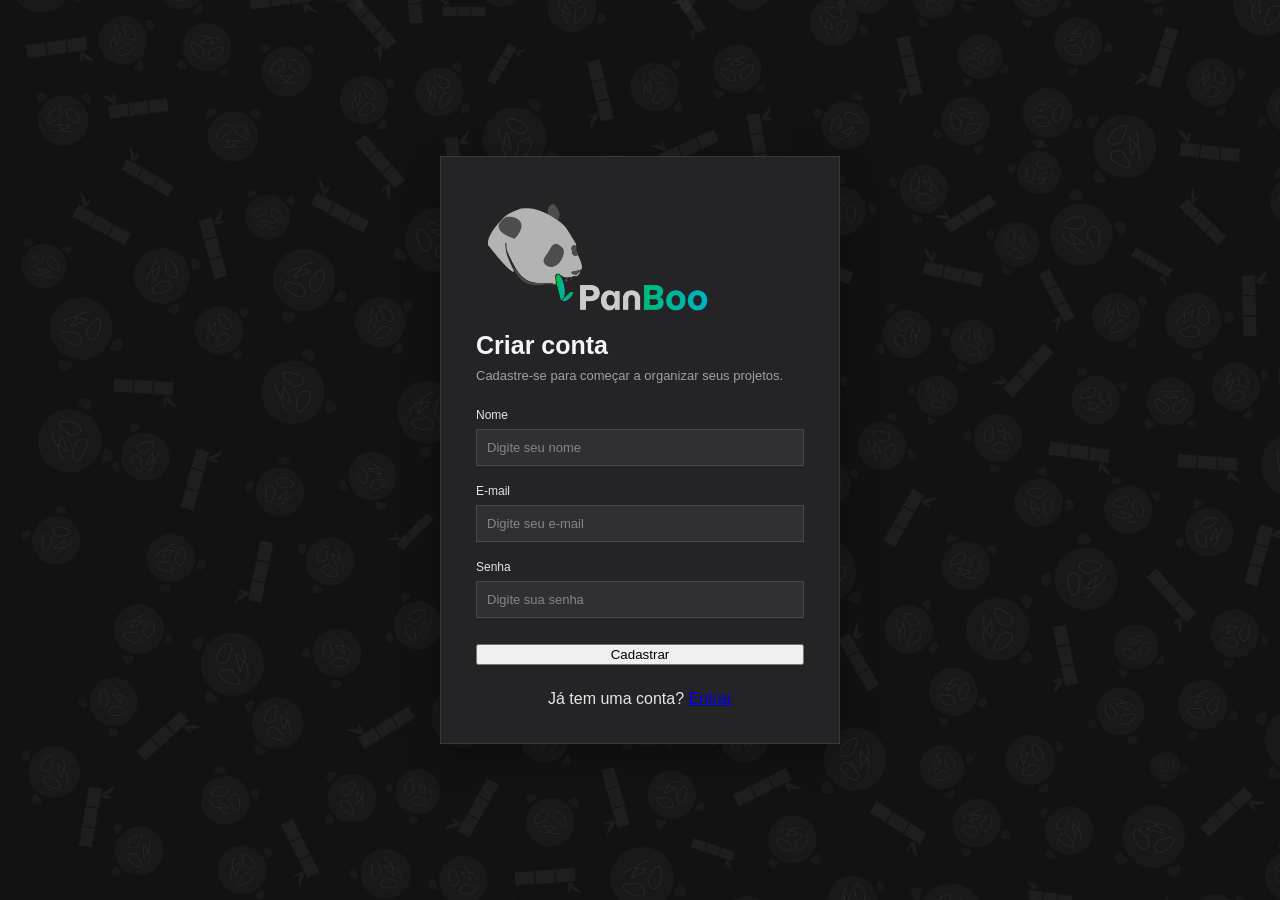
<file: frontend/cadastro.html>
<!doctype html>
<html lang="pt-BR">
  <head>
    <meta charset="UTF-8" />
    <meta name="viewport" content="width=device-width, initial-scale=1.0" />

    <title>Cadastro | Sistema de Projetos</title>

    <link
      rel="stylesheet"
      href="https://bootswatch.com/5/slate/bootstrap.min.css"
    />
    <link rel="stylesheet" href="../frontend/css/style.css" />
  </head>

  <body>
    <main class="pagina-login">
      <section class="painel-login">
        <div class="marca">
          <img
            src="../frontend/img/logoTitle.png"
            alt="PanBoo - Sistema de Projetos"
          />
        </div>

        <h1>Criar conta</h1>

        <p class="descricao-login">
          Cadastre-se para começar a organizar seus projetos.
        </p>

        <form id="formCadastro">
          <div class="campo">
            <label for="nome">Nome</label>
            <input
              type="text"
              id="nome"
              class="form-control"
              placeholder="Digite seu nome"
              required
            />
          </div>

          <div class="campo">
            <label for="email">E-mail</label>
            <input
              type="email"
              id="email"
              class="form-control"
              placeholder="Digite seu e-mail"
              required
            />
          </div>

          <div class="campo">
            <label for="senha">Senha</label>
            <input
              type="password"
              id="senha"
              class="form-control"
              placeholder="Digite sua senha"
              required
            />
          </div>

          <p id="mensagemCadastro" role="status"></p>

          <button type="submit" class="btn btn-primary botao-login">
            Cadastrar
          </button>
        </form>

        <p class="link-login">
          Já tem uma conta? <a href="../frontend/login.html">Entrar</a>
        </p>
      </section>
    </main>

    <div id="popupCadastro" class="popup">
      <div class="conteudo-popup popup-mensagem">
        <h2>Message</h2>

        <div class="corpo-popup">
          <p>Conta criada com sucesso! Faça login para continuar.</p>
        </div>

        <div class="botoes-popup">
          <button type="button" id="botaoIrLogin" class="botao-popup">
            OK
          </button>
        </div>
      </div>
    </div>

    <script src="../frontend/js/cadastro.js"></script>
  </body>
</html>
</file>
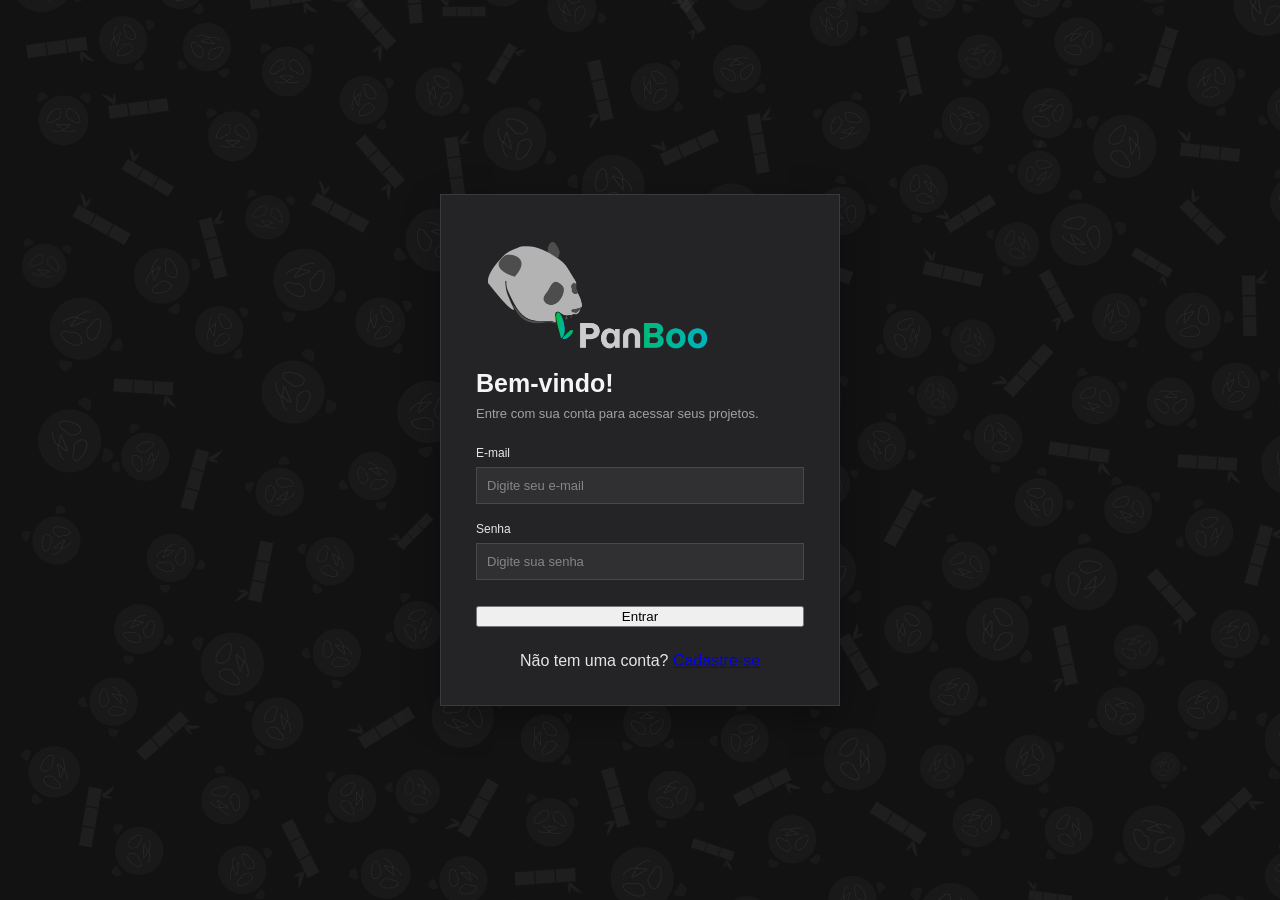
<file: frontend/login.html>
<!doctype html>
<html lang="pt-BR">
  <head>
    <meta charset="UTF-8" />
    <meta name="viewport" content="width=device-width, initial-scale=1.0" />

    <title>Login | Sistema de Projetos</title>

    <link
      rel="stylesheet"
      href="https://bootswatch.com/5/slate/bootstrap.min.css"
    />
    <link rel="stylesheet" href="../frontend/css/style.css" />
  </head>

  <body>
    <main class="pagina-login">
      <section class="painel-login">
        <div class="marca">
          <img
            src="../frontend/img/logoTitle.png"
            alt="PanBoo - Sistema de Projetos"
          />
        </div>

        <h1>Bem-vindo!</h1>

        <p class="descricao-login">
          Entre com sua conta para acessar seus projetos.
        </p>

        <form id="formLogin">
          <div class="campo">
            <label for="email">E-mail</label>

            <input
              type="email"
              id="email"
              class="form-control"
              placeholder="Digite seu e-mail"
              required
            />
          </div>

          <div class="campo">
            <label for="senha">Senha</label>

            <input
              type="password"
              id="senha"
              class="form-control"
              placeholder="Digite sua senha"
              required
            />
          </div>

          <p id="mensagemLogin" role="status"></p>

          <button type="submit" class="btn btn-primary botao-login">
            Entrar
          </button>
        </form>

        <p class="link-login">
          Não tem uma conta? <a href="../frontend/cadastro.html">Cadastre-se</a>
        </p>
      </section>
    </main>

    <script src="../frontend/js/login.js"></script>
  </body>
</html>
</file>
<file: frontend/css/style.css>
/* ========================================
   RESET E VARIÁVEIS
   ======================================== */

* {
  box-sizing: border-box;
}

:root {
  --preto: #171719;
  --preto-sidebar: #131212;
  --fundo: #1c1c1e;
  --superficie: #242426;
  --superficie-secundaria: #303033;

  --accento: #009999;
  --accento-hover: #00b3b3;
  --accento-escuro: #01200f;

  --branco: #f5f5f7;
  --texto: #e5e5e7;
  --cinza: #a1a1a6;
  --borda: #3a3a3c;
}

/* ========================================
   TEMA CLARO
   ======================================== */

body.tema-claro {
  --preto: #e5e5e7;
  --preto-sidebar: #ffffffc4;
  --fundo: #eeeef0;
  --superficie: #f8f8f9;
  --superficie-secundaria: #e8e8eb;

  --accento: #008b8b;
  --accento-hover: #007777;
  --accento-escuro: #d5e8e8;

  --branco: #29292c;
  --texto: #3f3f43;
  --cinza: #77777e;

  --borda: #d4d4d8;
}

body.tema-claro main {
  background-image: url("/frontend/img/pattern-background-light.png");
}

body.tema-claro .icone-usuario {
  content: url("/frontend/img/dark-bear.gif");
}

body.tema-claro .icone-sair {
  content: url("/frontend/img/icone-sair-dark-bear.gif");
}

/* ========================================
   CONFIGURAÇÕES GERAIS
   ======================================== */

html {
  scroll-behavior: smooth;
}

body {
  margin: 0;
  font-family: "Segoe UI", sans-serif;
  color: var(--texto);
  background: var(--fundo);
}

/* ========================================
   LAYOUT PRINCIPAL
   ======================================== */

.layout {
  min-height: 100vh;
  display: flex;
}

.area-aplicacao {
  min-width: 0;
  flex: 1;
  display: flex;
  flex-direction: column;
}

/* ========================================
   MENU LATERAL
   ======================================== */

.sidebar {
  width: 260px;
  flex: 0 0 260px;
  height: 100vh;
  min-height: 100vh;
  position: sticky;
  top: 0;
  align-self: flex-start;
  overflow-y: auto;
  padding: 30px 18px;
  background: var(--preto-sidebar);
  border-right: 1px solid var(--borda);
  display: flex;
  flex-direction: column;
}

/* LOGO */

.marca {
  display: flex;
  align-items: center;
  gap: 14px;
  padding: 12px 12px;
  color: var(--branco);
  font-size: 25px;
  font-weight: 400;
  white-space: nowrap;
}

.marca span {
  color: var(--accento);
}

.marca img {
  width: 46px;
  height: 46px;
  object-fit: contain;
}

/* NAVEGAÇÃO */

.menu {
  display: flex;
  flex-direction: column;
  gap: 10px;
  margin-top: 45px;
}

.menu a {
  display: block;
  padding: 16px 18px;
  color: #c2d0dc;
  font-size: 17px;
  text-decoration: none;
  transition:
    background-color 0.15s ease,
    color 0.15s ease;
}

.menu a:hover {
  background: rgba(255, 255, 255, 0.1);
  color: var(--branco);
}

.menu a.ativo {
  color: var(--branco);
  font-weight: 560;
  background: rgba(255, 255, 255, 0.14);
}

/* ========================================
   INFORMAÇÕES DO USUÁRIO — SIDEBAR
   ======================================== */

.acoes-usuario {
  margin-top: auto;
  display: flex;
  flex-direction: column;
  align-items: flex-start;
  gap: 20px;
  padding: 24px 10px 12px;
  border-top: 1px solid rgba(255, 255, 255, 0.18);
}

.informacoes-usuario {
  display: flex;
  align-items: center;
  gap: 14px;
}

.icone-usuario {
  width: 50px;
  height: 50px;
  flex-shrink: 0;
}

.texto-usuario {
  display: flex;
  flex-direction: column;
  gap: 7px;
  color: #ffffff;
  font-size: 16px;
  line-height: 1.5;
}

.botao-sair {
  display: flex;
  align-items: center;
  gap: 12px;
  width: fit-content;
  padding: 6px 2px;
  color: #ffffff;
  background: transparent;
  border: none;
  font: inherit;
  font-size: 18px;
  cursor: pointer;
}

.icone-sair {
  width: 26px;
  height: 26px;
  flex-shrink: 0;
}

/* ========================================
   BARRA SUPERIOR
   ======================================== */

.barra-superior {
  min-height: 62px;
  display: flex;
  align-items: center;
  justify-content: space-between;
  gap: 16px;
  padding: 15px 25px;
  background: var(--superficie);
  border-bottom: 1px solid var(--borda);
}

.barra-superior strong {
  color: var(--branco);
  font-size: 19px;
  font-weight: 400;
}

.barra-superior span {
  color: var(--cinza);
  font-size: 13px;
}

/* ========================================
   CONTEÚDO PRINCIPAL
   ======================================== */

main {
  width: 100%;
  max-width: none;
  min-width: 0;
  margin: 0;
  padding: 25px;
  flex: 1;

  background-image: url("/frontend/img/pattern-background.png");
  background-repeat: repeat;
  background-position: center;
}

.introducao {
  margin-bottom: 22px;
}

.introducao h1 {
  margin: 0 0 6px;
  color: var(--branco);
  font-size: 24px;
}

.introducao p {
  margin: 0;
  color: var(--cinza);
  font-size: 14px;
}

/* ========================================
   CARDS ESTATÍSTICOS
   ======================================== */

.cards-estatisticas {
  display: grid;
  grid-template-columns: repeat(4, minmax(0, 1fr));
  gap: 15px;
  margin-bottom: 22px;
}

.card-estatistica {
  min-height: 75px;
  display: flex;
  flex-direction: row;
  align-items: center;
  gap: 12px;
  padding: 12px 15px;
  background: var(--superficie);
  border: 1px solid var(--borda);
}

.icone-card {
  width: 44px;
  height: 44px;
  object-fit: contain;
  flex-shrink: 0;
}

.conteudo-card {
  display: flex;
  flex-direction: column;
  justify-content: center;
  gap: 2px;
  min-width: 0;
  height: 44px;
}

.card-estatistica strong {
  color: var(--branco);
  font-size: 24px;
  line-height: 1.1;
  font-weight: 400;
}

.card-estatistica span {
  color: var(--cinza);
  font-size: 12px;
  line-height: 1.2;
}

.card-estatistica.azul strong {
  color: #ffffff;
}

.card-estatistica.verde strong {
  color: #437c1e;
}

.card-estatistica.laranja strong {
  color: #009999;
}

.card-estatistica.roxo strong {
  color: #ef626c;
}

/* ========================================
   PAINÉIS E GRÁFICOS
   ======================================== */

.painel {
  margin-bottom: 22px;
  padding: 20px;
  background: var(--superficie);
  border: 1px solid var(--borda);
}

.painel h2 {
  margin: 0;
  color: var(--branco);
  font-size: 17px;
}

.grafico-container {
  position: relative;
  height: 300px;
  margin-top: 18px;
}

#graficoStatus {
  max-height: 300px;
}

.graficos-superiores {
  display: grid;
  grid-template-columns: repeat(2, minmax(0, 1fr));
  gap: 20px;
}

/* ========================================
   FORMULÁRIOS
   ======================================== */

.campos-formulario {
  display: grid;
  grid-template-columns: repeat(2, minmax(0, 1fr));
  gap: 15px;
  margin-top: 18px;
}

.campo {
  display: flex;
  flex-direction: column;
  gap: 7px;
}

.campo label {
  color: var(--texto);
  font-size: 12px;
  font-weight: 400;
}

.campo input,
.campo select,
.controles-lista input {
  width: 100%;
  min-height: 37px;
  padding: 8px 10px;
  color: var(--texto);
  background: var(--superficie-secundaria);
  border: 1px solid #48484a;
  font: inherit;
  font-size: 13px;
}

.campo input::placeholder,
.controles-lista input::placeholder {
  color: #85858a;
}

.campo input:focus,
.campo select:focus,
.controles-lista input:focus {
  outline: none;
  border-color: var(--accento);
  box-shadow: 0 0 0 2px rgba(10, 132, 255, 0.18);
}

.campo select option {
  color: var(--texto);
  background: var(--superficie);
}

#botaoLimpar {
  color: #000000;
}

.botao-login {
  width: 100%;
  margin-top: 8px;
}

/* ========================================
   BOTÕES DE FORMULÁRIO
   ======================================== */

.acoes-formulario {
  display: flex;
  justify-content: flex-end;
  gap: 10px;
  margin-top: 18px;
}

/* ========================================
   LISTA DE PROJETOS
   ======================================== */

.cabecalho-lista {
  display: flex;
  align-items: center;
  justify-content: space-between;
  gap: 15px;
  margin-bottom: 16px;
}

#mensagem {
  margin: 6px 0 0;
  color: var(--cinza);
  font-size: 12px;
}

.controles-lista {
  width: min(260px, 100%);
}

/* ========================================
   TABELA
   ======================================== */

.tabela-container {
  width: 100%;
  overflow-x: auto;
  border: 1px solid var(--borda);
}

table {
  width: 100%;
  border-collapse: collapse;
  text-align: left;
  font-size: 13px;
}

.tabela-container table {
  width: 100%;
  table-layout: fixed;
}

thead {
  background: var(--superficie-secundaria);
}

th,
td {
  padding: 12px 14px;
  border-bottom: 1px solid var(--borda);
  border-right: 1px solid var(--borda);
}

th:last-child,
td:last-child {
  border-right: none;
}

th {
  color: var(--texto);
  font-weight: 400;
  white-space: nowrap;
}

td {
  color: #c7c7cc;
  overflow-wrap: anywhere;
}

tbody tr:last-child td {
  border-bottom: 0;
}

tbody tr:hover {
  background: var(--superficie-secundaria);
}

.coluna-id {
  width: 65px;
  text-align: center;
}

.coluna-acoes {
  width: 110px;
  text-align: center;
}

.estado-vazio {
  padding: 22px;
  color: var(--cinza);
  text-align: center;
}

/* ========================================
   PAGINAÇÃO
   ======================================== */

.paginacao-projetos {
  display: flex;
  justify-content: center;
  align-items: center;
  gap: 8px;
  margin-top: 24px;
}

.pagina-btn {
  min-width: 38px;
  height: 38px;
  padding: 0 12px;
  background: #1c1e22;
  color: #cbd5d1;
  border: 1px solid #343a40;
  font-size: 14px;
  font-weight: 400;
  cursor: pointer;
  transition: all 0.2s ease;
}

.pagina-btn:hover:not(:disabled) {
  background: #292e32;
  border-color: #009999;
  color: #fff;
}

.pagina-btn.pagina-ativa {
  background: #437c1e;
  border-color: #437c1e;
  color: #fff;
  font-weight: 400;
  box-shadow: 0 0 10px rgba(67, 124, 30, 0.25);
}

.pagina-btn:disabled {
  background: #17191c;
  color: #626a70;
  border-color: #292e32;
  cursor: not-allowed;
  opacity: 0.6;
}

/* ========================================
   RODAPÉ
   ======================================== */

footer {
  display: flex;
  justify-content: space-between;
  gap: 12px;
  padding: 18px 25px;
  color: var(--cinza);
  background: var(--preto);
  border-top: 1px solid var(--borda);
  font-size: 12px;
}

/* ========================================
   PÁGINA DE LOGIN
   ======================================== */

.pagina-login {
  min-height: 100vh;
  display: flex;
  align-items: center;
  justify-content: center;
  padding: 20px;
  background: var(--fundo);
}

.painel-login {
  width: 100%;
  max-width: 400px;
  padding: 35px;
  background: var(--superficie);
  border: 1px solid var(--borda);
  box-shadow: 0 12px 35px rgba(0, 0, 0, 0.3);
}

.marca-login {
  margin-bottom: 30px;
  color: var(--branco);
  font-size: 21px;
  font-weight: 400;
}

.marca-login span {
  color: var(--accento);
}

.painel-login h1 {
  margin: 0 0 8px;
  color: var(--branco);
  font-size: 25px;
}

.descricao-login {
  margin: 0 0 25px;
  color: var(--cinza);
  font-size: 13px;
}

.painel-login .campo {
  margin-bottom: 18px;
}

#mensagemLogin,
#mensagemCadastro {
  color: #e08089;
  font-size: 13px;
}

/* ========================================
   POPUP DE EDIÇÃO
   ======================================== */

.popup {
  display: none;
  position: fixed;
  z-index: 1000;
  top: 0;
  left: 0;
  width: 100%;
  height: 100%;
  background-color: rgba(0, 0, 0, 0.65);
  justify-content: center;
  align-items: center;
}

.conteudo-popup {
  color: var(--texto);
  background-color: var(--superficie);
  padding: 30px;
  border: 1px solid #444447;
  width: 90%;
  max-width: 500px;
  box-shadow: 0 12px 35px rgba(0, 0, 0, 0.4);
}

.conteudo-popup h2 {
  color: var(--branco);
  margin-top: 0;
  margin-bottom: 20px;
}

.conteudo-popup .campo {
  margin-bottom: 15px;
}

.conteudo-popup input,
.conteudo-popup select {
  width: 100%;
  box-sizing: border-box;
}

.conteudo-popup .acoes-formulario {
  display: flex;
  justify-content: flex-end;
  gap: 10px;
  margin-top: 20px;
}

/* ========================================
   NAVEGAÇÃO ENTRE TELAS
   ======================================== */

.tela {
  display: none;
  width: 100%;
  min-width: 0;
}

.tela.ativa {
  display: block;
}

/* ========================================
   ETIQUETAS DE STATUS
   ======================================== */

.status-badge {
  display: inline-block;
  padding: 5px 10px;
  font-size: 12px;
  font-weight: 400;
  white-space: nowrap;
}

.status-concluido {
  color: #a6d58b;
}

.status-andamento {
  color: #67dada;
}

.status-planejado {
  color: #EF626C;
}

.icone-acao {
  width: 16px;
  height: 16px;
  object-fit: contain;
  display: block;
}

.botao-editar,
.botao-excluir {
  background: transparent !important;
  border: none !important;
  box-shadow: none !important;
}

/* ========================================
   AJUSTES DO TEMA CLARO
   ======================================== */

/* Menu */

body.tema-claro .menu a {
  color: #55555b;
}

body.tema-claro .menu a:hover,
body.tema-claro .menu a.ativo {
  color: #222226;
  background: rgba(0, 0, 0, 0.07);
}

/* Tabela */

body.tema-claro td {
  color: #505057;
}

/* Informações do usuário */

body.tema-claro .texto-usuario {
  color: #29292c;
}

body.tema-claro .texto-usuario span:last-child {
  color: #77777e;
}

body.tema-claro .botao-sair {
  color: #29292c;
}

body.tema-claro .botao-sair:hover {
  color: #008b8b;
}

/* Números dos cards */

body.tema-claro .card-estatistica.verde strong {
  color: #437c1e;
}

body.tema-claro .card-estatistica.azul strong {
  color: #000000;
}

body.tema-claro .card-estatistica.roxo strong {
  color: #ef626c;
}

/* Status planejado */

body.tema-claro .status-planejado {
  color: #EF626C;
}

/* ========================================
   RESPONSIVIDADE — MOBILE
   ======================================== */

@media (max-width: 650px) {
  .layout {
    display: block;
    min-height: 100vh;
  }

  .sidebar {
    width: 100%;
    flex: none;
    height: auto;
    min-height: auto;
    position: static;
    overflow-y: visible;
    padding: 12px 15px;
    border-right: none;
    border-bottom: 1px solid var(--borda);
  }

  .marca {
    padding: 5px;
    font-size: 20px;
  }

  .marca img {
    width: 34px;
    height: 34px;
  }

  .menu {
    flex-direction: row;
    flex-wrap: wrap;
    gap: 6px;
    margin-top: 15px;
  }

  .menu a {
    padding: 10px 12px;
    font-size: 14px;
  }

  .acoes-usuario {
    flex-direction: row;
    align-items: center;
    justify-content: space-between;
    gap: 10px;
    margin-top: 15px;
    padding: 12px 5px 0;
  }

  .icone-usuario {
    width: 36px;
    height: 36px;
  }

  .texto-usuario {
    font-size: 13px;
  }

  .botao-sair {
    font-size: 14px;
  }

  .icone-sair {
    width: 19px;
    height: 19px;
  }

  .barra-superior {
    min-height: 55px;
    padding: 12px 15px;
    flex-wrap: wrap;
  }

  .barra-superior strong {
    font-size: 15px;
  }

  main {
    padding: 18px 12px;
  }

  .introducao h1 {
    font-size: 21px;
  }

  .introducao p {
    font-size: 12px;
    line-height: 1.5;
  }

  .cards-estatisticas {
    grid-template-columns: repeat(2, minmax(0, 1fr));
    gap: 10px;
  }

  .card-estatistica {
    min-height: 75px;
    padding: 10px;
    gap: 8px;
  }

  .icone-card {
    width: 36px;
    height: 36px;
  }

  .card-estatistica span {
    font-size: 10px;
  }

  .card-estatistica strong {
    font-size: 20px;
  }

  .graficos-superiores {
    grid-template-columns: 1fr;
    gap: 0;
  }

  .painel {
    padding: 15px;
    margin-bottom: 15px;
  }

  .painel h2 {
    font-size: 15px;
  }

  .grafico-container {
    height: 240px;
    margin-top: 15px;
  }

  .campos-formulario {
    grid-template-columns: 1fr;
    gap: 13px;
  }

  .campo label {
    font-size: 12px;
  }

  .acoes-formulario {
    flex-wrap: wrap;
    gap: 8px;
  }

  .acoes-formulario .btn {
    flex: 1;
  }

  .cabecalho-lista {
    align-items: stretch;
    flex-direction: column;
  }

  .controles-lista {
    width: 100%;
  }

  .tabela-container {
    overflow-x: auto;
  }

  table {
    min-width: 750px;
  }

  .conteudo-popup {
    width: calc(100% - 24px);
    max-height: 90vh;
    overflow-y: auto;
    padding: 20px;
  }

  .conteudo-popup .acoes-formulario {
    flex-direction: column-reverse;
  }

  .conteudo-popup .acoes-formulario .btn {
    width: 100%;
  }

  footer {
    flex-direction: column;
    gap: 6px;
    padding: 15px;
    font-size: 11px;
  }
}

/* ========================================
   RESPONSIVIDADE — TABLETS
   ======================================== */

@media (min-width: 651px) and (max-width: 900px) {
  .sidebar {
    width: 210px;
    flex-basis: 210px;
    padding: 22px 12px;
  }

  .marca {
    font-size: 21px;
    padding: 10px;
  }

  .marca img {
    width: 38px;
    height: 38px;
  }

  .menu {
    margin-top: 30px;
  }

  .menu a {
    font-size: 15px;
    padding: 13px 12px;
  }

  .texto-usuario {
    font-size: 13px;
  }

  main {
    padding: 20px;
  }

  .cards-estatisticas {
    grid-template-columns: repeat(2, minmax(0, 1fr));
  }

  .graficos-superiores {
    grid-template-columns: 1fr;
  }

  .grafico-container {
    height: 270px;
  }

  table {
    min-width: 750px;
  }
}

/* ========================================
   RESPONSIVIDADE — LAPTOPS
   ======================================== */

@media (min-width: 901px) and (max-width: 1200px) {
  .sidebar {
    width: 235px;
    flex-basis: 235px;
  }

  main {
    padding: 22px;
  }

  .cards-estatisticas {
    gap: 12px;
  }

  .card-estatistica {
    padding: 13px;
  }

  .graficos-superiores {
    gap: 15px;
  }

  .painel {
    padding: 17px;
  }
}

/* ========================================
   RESPONSIVIDADE — DESKTOPS GRANDES
   ======================================== */

@media (min-width: 1201px) {
  main {
    padding: 30px;
  }

  .sidebar {
    width: 260px;
    flex-basis: 260px;
  }

  .cards-estatisticas {
    gap: 18px;
  }

  .graficos-superiores {
    gap: 22px;
  }
}

/* ========================================
   CONFIGURAÇÕES
   ======================================== */

.configuracoes-container {
  display: flex;
  flex-direction: column;
  gap: 18px;
  width: 100%;
  max-width: none;
}

.painel-configuracao {
  padding: 22px;
  background: var(--superficie);
  border: 1px solid var(--borda);
  width: 100%;
  box-sizing: border-box;
}

.configuracao-cabecalho {
  display: flex;
  align-items: center;
  justify-content: space-between;
  padding-bottom: 18px;
  border-bottom: 1px solid var(--borda);
}

.configuracao-cabecalho h2 {
  margin: 0 0 5px;
  color: var(--branco);
  font-size: 16px;
  font-weight: 600;
}

.configuracao-cabecalho p {
  margin: 0;
  color: var(--cinza);
  font-size: 13px;
}

.configuracao-opcao {
  display: flex;
  align-items: center;
  justify-content: space-between;
  gap: 20px;
  padding-top: 20px;
}

.configuracao-texto {
  display: flex;
  flex-direction: column;
  gap: 5px;
}

.configuracao-texto strong {
  color: var(--texto);
  font-size: 14px;
}

.configuracao-texto span {
  color: var(--cinza);
  font-size: 12px;
}

.configuracao-opcao select {
  min-width: 190px;
  padding: 9px 12px;
  color: var(--texto);
  background: var(--superficie-secundaria);
  border: 1px solid var(--borda);
  font: inherit;
  font-size: 13px;
  cursor: pointer;
}

.configuracao-opcao select:focus {
  outline: none;
  border-color: var(--accento);
}

/* ========================================
   CORREÇÕES FINAIS — TELAS MOBILE
   ======================================== */

/*
   Estas regras ficam no final do arquivo
   para não serem sobrescritas pelos estilos
   gerais das configurações.
*/

@media (max-width: 650px) {
  .area-aplicacao {
    width: 100%;
    min-width: 0;
  }

  main {
    width: 100%;
    min-width: 0;
    overflow-x: hidden;
  }

  .tela {
    width: 100%;
    min-width: 0;
  }

  /* Dashboard */

  .cards-estatisticas {
    grid-template-columns: repeat(2, minmax(0, 1fr));
  }

  .graficos-superiores {
    grid-template-columns: minmax(0, 1fr);
  }

  .painel {
    min-width: 0;
  }

  .grafico-container {
    width: 100%;
    min-width: 0;
  }

  /* Projetos */

  .campos-formulario {
    grid-template-columns: minmax(0, 1fr);
  }

  .cabecalho-lista {
    flex-direction: column;
    align-items: stretch;
  }

  .controles-lista {
    width: 100%;
  }

  .tabela-container {
    max-width: 100%;
    overflow-x: auto;
  }

  /* Configurações */

  .configuracoes-container {
    width: 100%;
    max-width: 100%;
    min-width: 0;
  }

  .painel-configuracao {
    width: 100%;
    min-width: 0;
    padding: 16px;
  }

  .configuracao-cabecalho {
    align-items: flex-start;
    gap: 12px;
  }

  .configuracao-cabecalho p {
    line-height: 1.5;
  }

  .configuracao-icone {
    flex-shrink: 0;
  }

  .configuracao-opcao {
    align-items: stretch;
    flex-direction: column;
    gap: 12px;
    padding-top: 16px;
  }

  .configuracao-opcao select {
    width: 100%;
    min-width: 0;
  }
}

/* ========================================
   CELULARES PEQUENOS
   ======================================== */

@media (max-width: 380px) {
  .cards-estatisticas {
    grid-template-columns: 1fr;
  }

  .marca {
    font-size: 18px;
  }

  .menu a {
    padding: 9px 10px;
    font-size: 13px;
  }

  .painel-configuracao {
    padding: 13px;
  }
}

/* Fundo da página de login */

.pagina-login {
  background-image: url("/frontend/img/pattern-background.png");
  background-repeat: repeat;
}

body.tema-claro .pagina-login {
  background-image: url("/frontend/img/pattern-background-light.png");
}

.painel-login .link-login {
  margin-top: 25px;
  margin-bottom: 0;
  text-align: center;
}

.form-control {
  border-radius: 0 !important;
}

#projetos th:first-child,
#projetos td:first-child {
  text-align: center;
}

.marca img {
  width: 220px;
  height: auto;
  object-fit: contain;
}

/* Login and registration */
.sidebar .marca {
  display: flex;
  justify-content: center;
  align-items: center;
  width: 100%;
}

.sidebar .marca img {
  width: 190px;
  height: auto;
  object-fit: contain;
}

/* ========================================
   POPUP DE MENSAGEM
   ======================================== */

.popup-mensagem {
  color: var(--texto);
  background-color: var(--superficie);
  padding: 20px;
  border: 1px solid #444447;
  width: 90%;
  max-width: 380px;
  box-shadow: 0 12px 35px rgba(0, 0, 0, 0.4);
}

.popup-mensagem h2 {
  color: var(--branco);
  margin-top: 0;
  margin-bottom: 16px;
  font-size: 18px;
}

.corpo-popup {
  padding: 0 3px;
}

.corpo-popup p {
  color: var(--texto);
  font-size: 14px;
  margin: 0;
}

.botoes-popup {
  display: flex;
  justify-content: flex-end;
  gap: 8px;
  margin-top: 16px;
}

.botao-popup {
  background-color: var(--superficie);
  color: var(--texto);
  border: 1px solid #444447;
  padding: 7px 14px;
  font-size: 13px;
  cursor: pointer;
}

.botao-popup:hover {
  filter: brightness(1.2);
}
</file>
